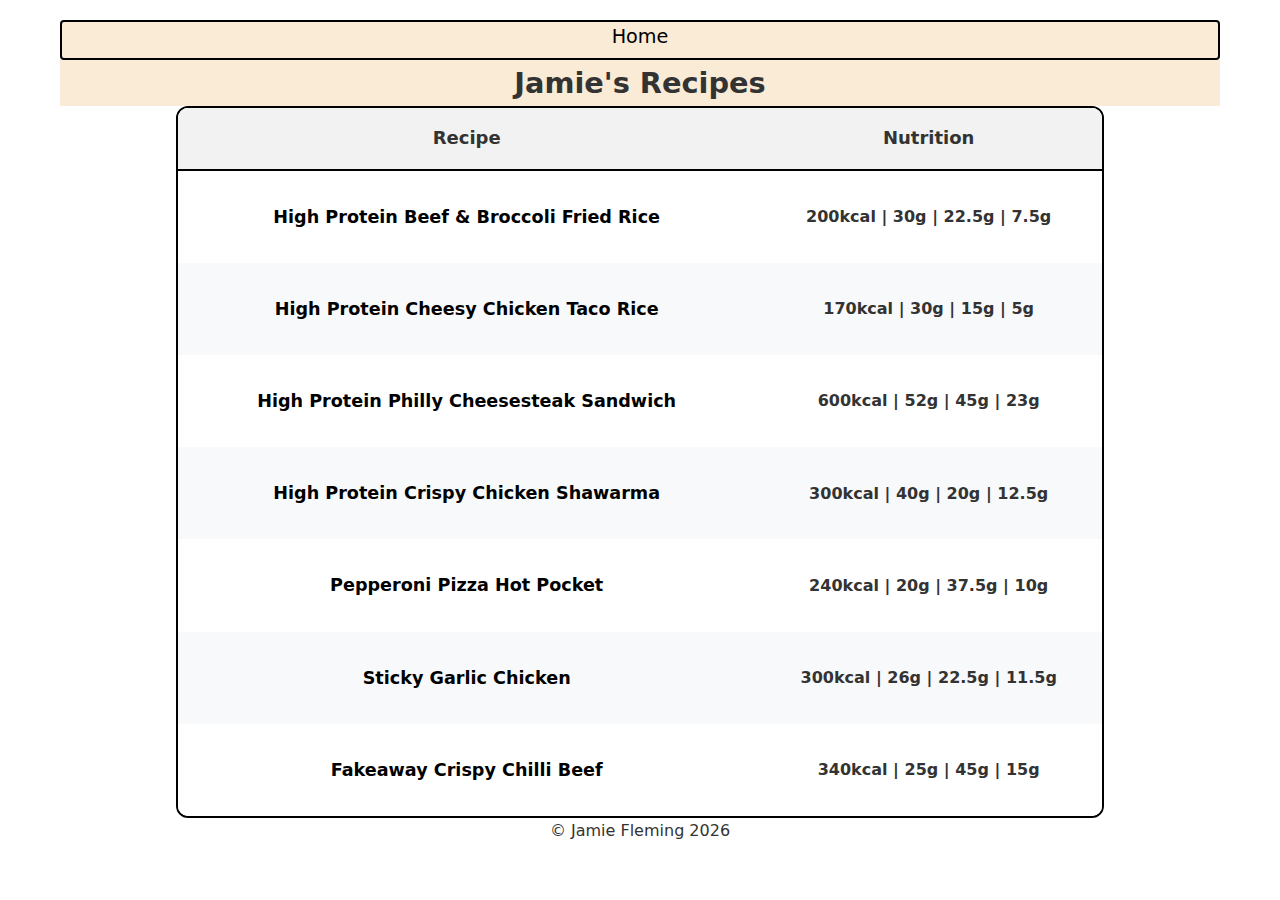
<file: index.html>
<!DOCTYPE html>
<html lang="en">
<head>
    <meta charset="UTF-8">
    <meta name="viewport" content="width=device-width, initial-scale=1.0">
    <link rel="stylesheet" href="./stylesheet/styles.css">
    <title>Jamie's Recipes</title>
</head>
<body>
    <nav>
        <a href="index.html" class="home">Home</a>
    </nav>

    <main>
        <header>
            <h1>Jamie's Recipes</h1>
        </header>

        <div class="table_wrapper">
            <table class="recipe_table"> <!-- Defines the table - Everything inside is part of one table -->
                <thead> <!-- Contains the header row which describes what each column means -->
                    <tr> <!-- Tabel row is a horizontal row -->
                        <th>Recipe</th> <!-- Header column -->
                        <th>Nutrition</th>
                    </tr>
                </thead>
                <tbody> <!-- Body section containing the data rows (recipe and macros)-->
                    <tr class="recipe_row">
                        <td class="recipe_col"><a href="./recipes/fried_rice.html" class="recipe_link">High Protein Beef & Broccoli Fried Rice</a></td> <!-- Data cell holds one piece of data that belongs to the row and column -->
                        <td class="macros">200kcal | 30g | 22.5g | 7.5g</td>
                    </tr>
                    <tr class="recipe_row">
                        <td class="recipe_col"><a href="./recipes/taco_rice.html" class="recipe_link">High Protein Cheesy Chicken Taco Rice</a></td>
                        <td class="macros">170kcal | 30g | 15g | 5g</td>
                    </tr>
                    <tr class="recipe_row">
                        <td class="recipe_col"><a href="./recipes/cheese_steak.html" class="recipe_link">High Protein Philly Cheesesteak Sandwich</a></td>
                        <td class="macros">600kcal | 52g | 45g | 23g</td>
                    </tr>
                    <tr class="recipe_row">
                        <td class="recipe_col"><a href="./recipes/chicken_shawarma.html" class="recipe_link">High Protein Crispy Chicken Shawarma</a></td>
                        <td class="macros">300kcal | 40g | 20g | 12.5g</td>
                    </tr>
                    <tr class="recipe_row">
                        <td class="recipe_col"><a href="./recipes/hotpocket.html" class="recipe_link">Pepperoni Pizza Hot Pocket</a></td>
                        <td class="macros">240kcal | 20g | 37.5g | 10g</td>
                    </tr>
                    <tr class="recipe_row">
                        <td class="recipe_col"><a href="./recipes/sticky_garlic_chicken.html" class="recipe_link">Sticky Garlic Chicken</a></td>
                        <td class="macros">300kcal | 26g | 22.5g | 11.5g</td>
                    </tr>
                    <tr class="recipe_row">
                        <td class="recipe_col"><a href="./recipes/chilli_beef.html" class="recipe_link">Fakeaway Crispy Chilli Beef</a></td>
                        <td class="macros">340kcal | 25g | 45g | 15g</td>
                    </tr>
                </tbody>
            </table>
        </div>
    </main>

    <footer>
        <p>&copy Jamie Fleming 2026</p>
    </footer>

</body>
</html>
</file>
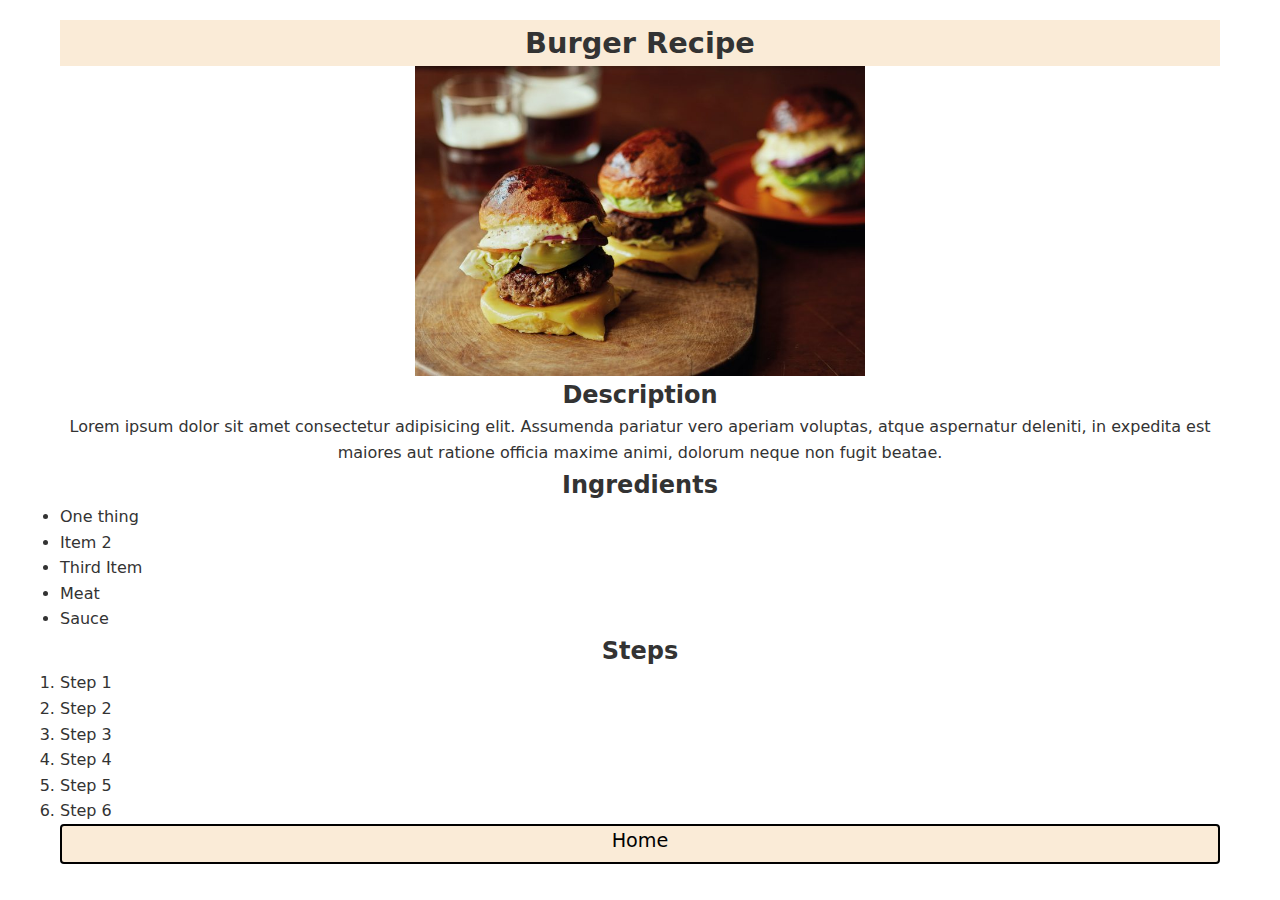
<file: recipes/burger.html>
<!DOCTYPE html>
<html lang="en">
<head>
    <meta charset="UTF-8">
    <meta name="viewport" content="width=device-width, initial-scale=1.0">
    <link rel="stylesheet" href="../stylesheet/styles.css">
    <title>Burger Recipe</title>
</head>
<body>
    <h1>Burger Recipe</h1>
    <img src="../images/burger.jpg" alt="Burger" height="310" width="450">

    <h2>Description</h2>
    <p>Lorem ipsum dolor sit amet consectetur adipisicing elit. Assumenda pariatur vero aperiam voluptas, atque aspernatur deleniti, in expedita est maiores aut ratione officia maxime animi, dolorum neque non fugit beatae.</p>

    <h2>Ingredients</h2>
    <ul>
        <li>One thing</li>
        <li>Item 2</li>
        <li>Third Item</li>
        <li>Meat</li>
        <li>Sauce</li>
    </ul>

    <h2>Steps </h2>
    <ol>
        <li>Step 1</li>
        <li>Step 2</li>
        <li>Step 3</li>
        <li>Step 4</li>
        <li>Step 5</li>
        <li>Step 6</li>
    </ol>

    <a href="../index.html" class="home">Home</a>
</body>
</html>
</file>
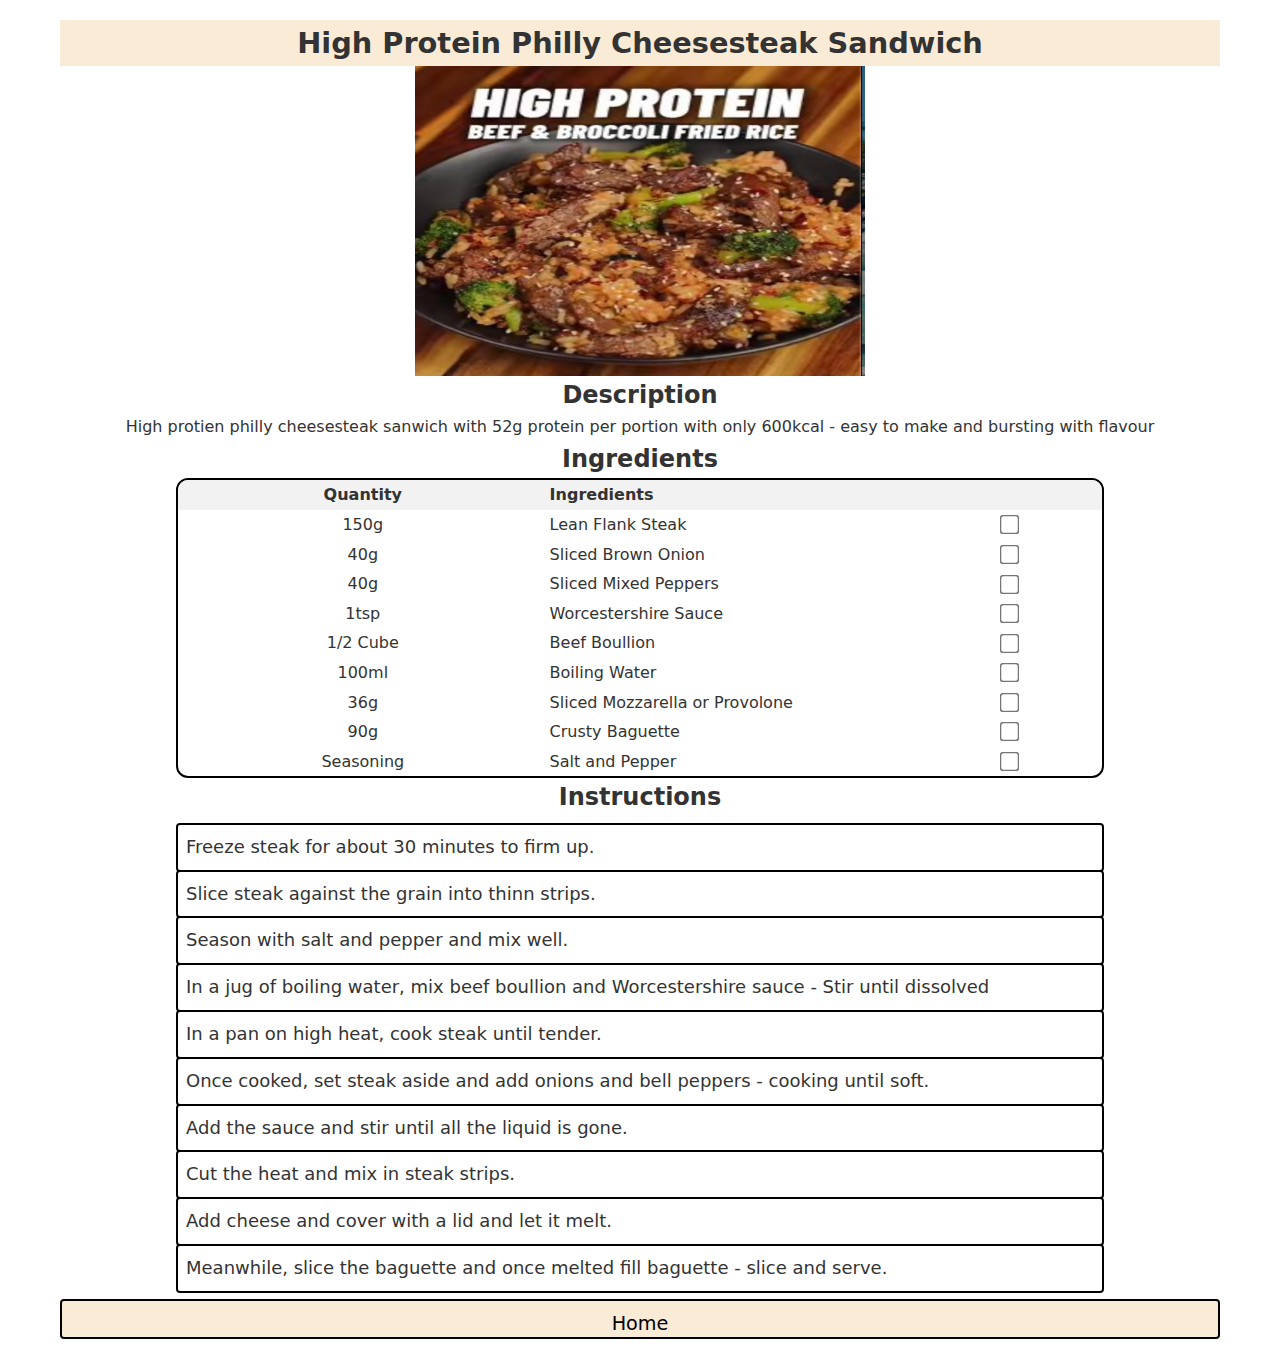
<file: recipes/cheese_steak.html>
<!DOCTYPE html>
<html lang="en">
<head>
    <meta charset="UTF-8">
    <meta name="viewport" content="width=device-width, initial-scale=1.0">
    <link rel="stylesheet" href="../stylesheet/styles.css">
    <title>Philly Cheesesteak Sandwich</title>
</head>
<body>
    <h1>High Protein Philly Cheesesteak Sandwich</h1>
    <img src="../images/beef_broccoli.png" alt="Beef & Broccoli Fried Rice" height="310" width="450">

    <h2>Description</h2>
    <p>High protien philly cheesesteak sanwich with 52g protein per portion with only 600kcal - easy to make and bursting with flavour<p>

    <div class="ingredients">
        <h2>Ingredients</h2>
        <div class="table_wrapper">
            <table class="ingredients_table">
                <thead>
                    <tr>
                        <th class="quantity">Quantity</th>
                        <th>Ingredients</th>
                        <th></th>
                    </tr>
                </thead>
                <tbody>
                    <tr>
                        <td class="quantity">150g</td>
                        <td>Lean Flank Steak</td>
                        <td><input type="checkbox"></td>
                    </tr>
                    <tr>
                        <td class="quantity">40g</td>
                        <td>Sliced Brown Onion</td>
                        <td><input type="checkbox"></td>
                    </tr>
                    <tr>
                        <td class="quantity">40g</td>
                        <td>Sliced Mixed Peppers</td>
                        <td><input type="checkbox"></td>
                    </tr>
                    <tr>
                        <td class="quantity">1tsp</td>
                        <td>Worcestershire Sauce</td>
                        <td><input type="checkbox"></td>
                    </tr>
                    <tr>
                        <td class="quantity">1/2 Cube</td>
                        <td>Beef Boullion</td>
                        <td><input type="checkbox"></td>
                    </tr>
                    <tr>
                        <td class="quantity">100ml</td>
                        <td>Boiling Water</td>
                        <td><input type="checkbox"></td>
                    </tr>
                    <tr>
                        <td class="quantity">36g</td>
                        <td>Sliced Mozzarella or Provolone</td>
                        <td><input type="checkbox"></td>
                    </tr>
                    <tr>
                        <td class="quantity">90g</td>
                        <td>Crusty Baguette</td>
                        <td><input type="checkbox"></td>
                    </tr>
                    <tr>
                        <td class="quantity">Seasoning</td>
                        <td>Salt and Pepper</td>
                        <td><input type="checkbox"></td>
                    </tr>
                </tbody>
            </table>
        </div>
    </div>
    

    <div class="instructions">
        <h2>Instructions</h2>
        <ol class="steps">
            <li>
                <input type="checkbox" id="step1">
                <label for="step1">Freeze steak for about 30 minutes to firm up.</label>
            </li>
            <li>
                <input type="checkbox" id="step2">
                <label for="step2">Slice steak against the grain into thinn strips.</label>
            </li>
            <li>
                <input type="checkbox" id="step3">
                <label for="step3">Season with salt and pepper and mix well.</label>
            </li>
            <li>
                <input type="checkbox" id="step4">
                <label for="step4">In a jug of boiling water, mix beef boullion and Worcestershire sauce - Stir until dissolved</label>
            </li>
            <li>
                <input type="checkbox" id="step5">
                <label for="step5">In a pan on high heat, cook steak until tender.</label>
            </li>
            <li>
                <input type="checkbox" id="step6">
                <label for="step6">Once cooked, set steak aside and add onions and bell peppers - cooking until soft.</label>
            </li>
            <li>
                <input type="checkbox" id="step7">
                <label for="step7">Add the sauce and stir until all the liquid is gone.</label>
            </li>
            <li>
                <input type="checkbox" id="step8">
                <label for="step8">Cut the heat and mix in steak strips.</label>
            </li>
            <li>
                <input type="checkbox" id="step9">
                <label for="step9">Add cheese and cover with a lid and let it melt.</label>
            </li>
            <li>
                <input type="checkbox" id="step10">
                <label for="step10">Meanwhile, slice the baguette and once melted fill baguette - slice and serve.</label>
            </li>
        </ol>
    </div>
    

    <a href="../index.html" class="home"><p>Home</p></a>
</body>
</html>
</file>
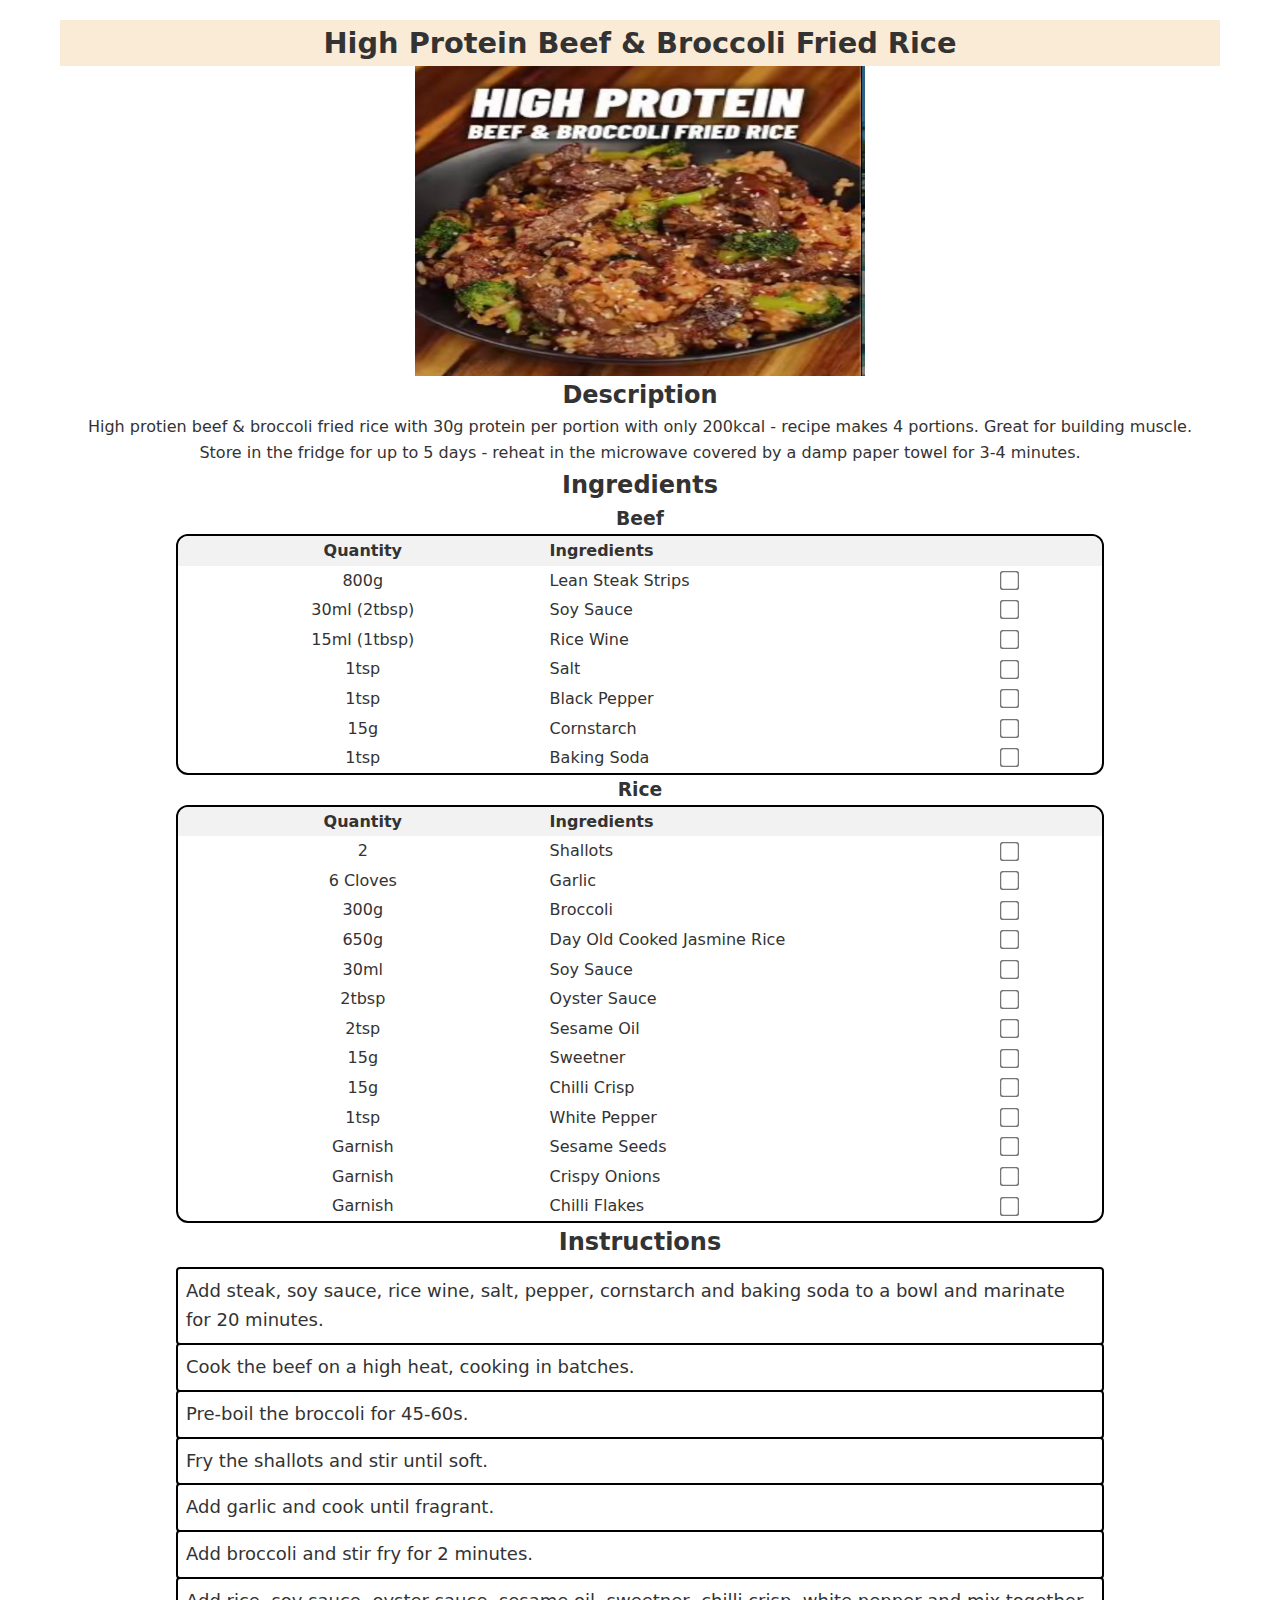
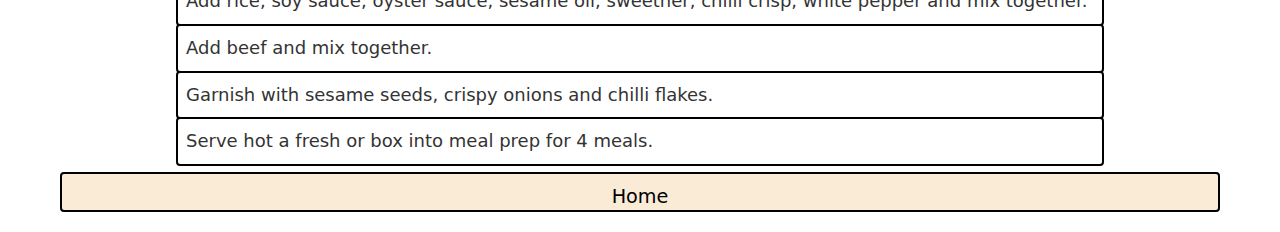
<file: recipes/fried_rice.html>
<!DOCTYPE html>
<html lang="en">
<head>
    <meta charset="UTF-8">
    <meta name="viewport" content="width=device-width, initial-scale=1.0">
    <link rel="stylesheet" href="../stylesheet/styles.css">
    <title>Beef & Broccoli Fried Rice</title>
</head>
<body>
    <h1>High Protein Beef & Broccoli Fried Rice</h1>
    <img src="../images/beef_broccoli.png" alt="Beef & Broccoli Fried Rice" height="310" width="450">

    <h2>Description</h2>
    <p>High protien beef & broccoli fried rice with 30g protein per portion with only 200kcal - recipe makes 4 portions. Great for building muscle.</p>
    <p>Store in the fridge for up to 5 days - reheat in the microwave covered by a damp paper towel for 3-4 minutes.</p>

    <div class="ingredients">
        <h2>Ingredients</h2>
        <h3>Beef</h3>
        <div class="table_wrapper">
            <table class="ingredients_table">
                <thead>
                    <tr>
                        <th class="quantity">Quantity</th>
                        <th>Ingredients</th>
                        <th></th>
                    </tr>
                </thead>
                <tbody>
                    <tr>
                        <td class="quantity">800g</td>
                        <td>Lean Steak Strips</td>
                        <td><input type="checkbox"></td>
                    </tr>
                    <tr>
                        <td class="quantity">30ml (2tbsp)</td>
                        <td>Soy Sauce</td>
                        <td><input type="checkbox"></td>
                    </tr>
                    <tr>
                        <td class="quantity">15ml (1tbsp)</td>
                        <td>Rice Wine</td>
                        <td><input type="checkbox"></td>
                    </tr>
                    <tr>
                        <td class="quantity">1tsp</td>
                        <td>Salt</td>
                        <td><input type="checkbox"></td>
                    </tr>
                    <tr>
                        <td class="quantity">1tsp</td>
                        <td>Black Pepper</td>
                        <td><input type="checkbox"></td>
                    </tr>
                    <tr>
                        <td class="quantity">15g</td>
                        <td>Cornstarch</td>
                        <td><input type="checkbox"></td>
                    </tr>
                    <tr>
                        <td class="quantity">1tsp</td>
                        <td>Baking Soda</td>
                        <td><input type="checkbox"></td>
                    </tr>
                </tbody>
            </table>
        </div>
        

        <h3>Rice</h3>
        <div class="table_wrapper">
            <table class="ingredients_table">
                <thead>
                    <tr>
                        <th class="quantity">Quantity</th>
                        <th>Ingredients</th>
                        <th></th>
                    </tr>
                </thead>
                <tbody>
                    <tr>
                        <td class="quantity">2</td>
                        <td>Shallots</td>
                        <td><input type="checkbox"></td>
                    </tr>
                    <tr>
                        <td class="quantity">6 Cloves</td>
                        <td>Garlic</td>
                        <td><input type="checkbox"></td>
                    </tr>
                    <tr>
                        <td class="quantity">300g</td>
                        <td>Broccoli</td>
                        <td><input type="checkbox"></td>
                    </tr>
                    <tr>
                        <td class="quantity">650g</td>
                        <td>Day Old Cooked Jasmine Rice</td>
                        <td><input type="checkbox"></td>
                    </tr>
                    <tr>
                        <td class="quantity">30ml</td>
                        <td>Soy Sauce</td>
                        <td><input type="checkbox"></td>
                    </tr>
                    <tr>
                        <td class="quantity">2tbsp</td>
                        <td>Oyster Sauce</td>
                        <td><input type="checkbox"></td>
                    </tr>
                    <tr>
                        <td class="quantity">2tsp</td>
                        <td>Sesame Oil</td>
                        <td><input type="checkbox"></td>
                    </tr>
                    <tr>
                        <td class="quantity">15g</td>
                        <td>Sweetner</td>
                        <td><input type="checkbox"></td>
                    </tr>
                    <tr>
                        <td class="quantity">15g</td>
                        <td>Chilli Crisp</td>
                        <td><input type="checkbox"></td>
                    </tr>
                    <tr>
                        <td class="quantity">1tsp</td>
                        <td>White Pepper</td>
                        <td><input type="checkbox"></td>
                    </tr>
                    <tr>
                        <td class="quantity">Garnish</td>
                        <td>Sesame Seeds</td>
                        <td><input type="checkbox"></td>
                    </tr>
                    <tr>
                        <td class="quantity">Garnish</td>
                        <td>Crispy Onions</td>
                        <td><input type="checkbox"></td>
                    </tr>
                    <tr>
                        <td class="quantity">Garnish</td>
                        <td>Chilli Flakes</td>
                        <td><input type="checkbox"></td>
                    </tr>
                </tbody>
            </table>
        </div>
    </div>
    

    <div class="instructions">
        <h2>Instructions</h2>
        <ol class="steps">
            <li>
                <input type="checkbox" id="step1">
                <label for="step1">Add steak, soy sauce, rice wine, salt, pepper, cornstarch and baking soda to a bowl and marinate for 20 minutes.</label>
            </li>
            <li>
                <input type="checkbox" id="step2">
                <label for="step2"> Cook the beef on a high heat, cooking in batches.</label>
            </li>
            <li>
                <input type="checkbox" id="step3">
                <label for="step3">Pre-boil the broccoli for 45-60s.</label>
            </li>
            <li>
                <input type="checkbox" id="step4">
                <label for="step4">Fry the shallots and stir until soft.</label>
            </li>
            <li>
                <input type="checkbox" id="step5">
                <label for="step5">Add garlic and cook until fragrant.</label>
            </li>
            <li>
                <input type="checkbox" id="step6">
                <label for="step6">Add broccoli and stir fry for 2 minutes.</label>
            </li>
            <li>
                <input type="checkbox" id="step7">
                <label for="step7">Add rice, soy sauce, oyster sauce, sesame oil, sweetner, chilli crisp, white pepper and mix together.</label>
            </li>
            <li>
                <input type="checkbox" id="step8">
                <label for="step8">Add beef and mix together.</label>
            </li>
            <li>
                <input type="checkbox" id="step9">
                <label for="step9">Garnish with sesame seeds, crispy onions and chilli flakes.</label>
            </li>
            <li>
                <input type="checkbox" id="step10">
                <label for="step10">Serve hot a fresh or box into meal prep for 4 meals.</label>
            </li>
        </ol>
    </div>
    

    <a href="../index.html" class="home"><p>Home</p></a>
</body>
</html>
</file>
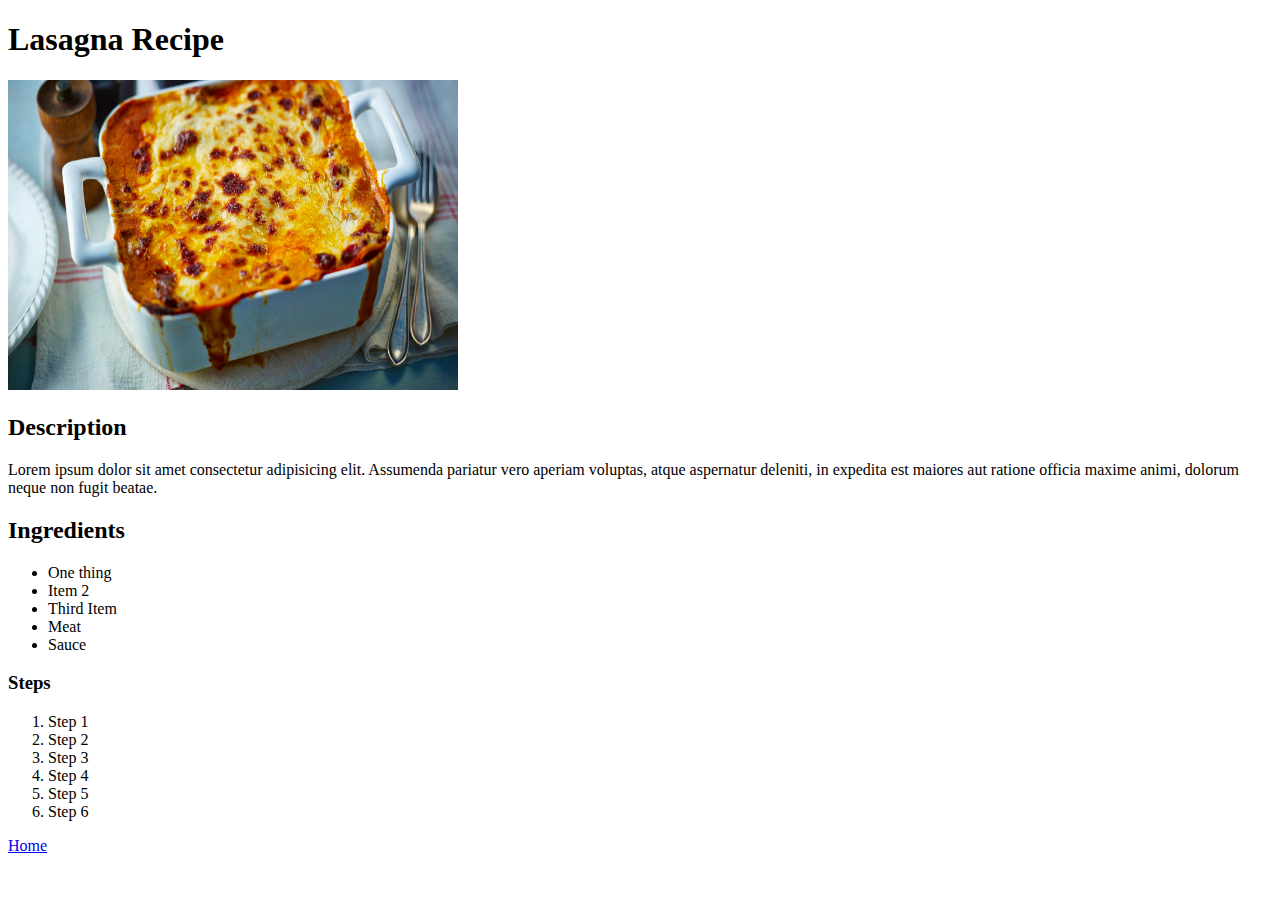
<file: recipes/lasagna.html>
<!DOCTYPE html>
<html lang="en">
<head>
    <meta charset="UTF-8">
    <meta name="viewport" content="width=device-width, initial-scale=1.0">
    <title>Lasagna Recipe</title>
</head>
<body>
    <h1>Lasagna Recipe</h1>
    <img src="../images/lasagna.jpg" alt="Lasagna" height="310" width="450">

    <h2>Description</h2>
    <p>Lorem ipsum dolor sit amet consectetur adipisicing elit. Assumenda pariatur vero aperiam voluptas, atque aspernatur deleniti, in expedita est maiores aut ratione officia maxime animi, dolorum neque non fugit beatae.</p>

    <h2>Ingredients</h2>
    <ul>
        <li>One thing</li>
        <li>Item 2</li>
        <li>Third Item</li>
        <li>Meat</li>
        <li>Sauce</li>
    </ul>

    <h3>Steps </h3>
    <ol>
        <li>Step 1</li>
        <li>Step 2</li>
        <li>Step 3</li>
        <li>Step 4</li>
        <li>Step 5</li>
        <li>Step 6</li>
    </ol>

    <a href="../index.html">Home</a>
</body>
</html>
</file>
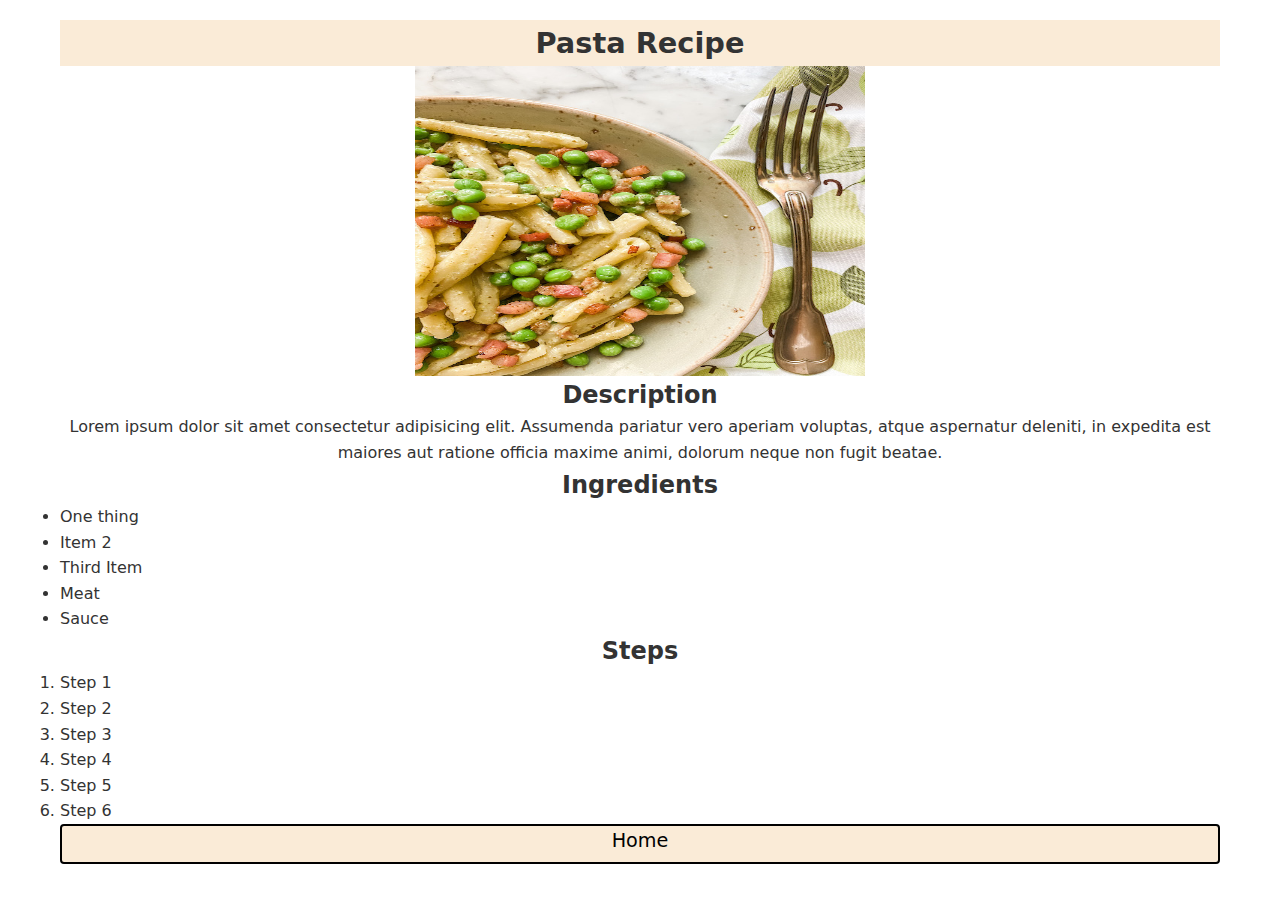
<file: recipes/pesto_pasta.html>
<!DOCTYPE html>
<html lang="en">
<head>
    <meta charset="UTF-8">
    <meta name="viewport" content="width=device-width, initial-scale=1.0">
    <link rel="stylesheet" href="../stylesheet/styles.css">
    <title id="title">Pesto Pasta Recipe</title>
</head>
<body>
    <h1>Pasta Recipe</h1>
    <img src="../images/pasta.jpg" alt="Pesto Pasta" height="310" width="450">

    <h2>Description</h2>
    <p>Lorem ipsum dolor sit amet consectetur adipisicing elit. Assumenda pariatur vero aperiam voluptas, atque aspernatur deleniti, in expedita est maiores aut ratione officia maxime animi, dolorum neque non fugit beatae.</p>

    <h2>Ingredients</h2>
    <ul>
        <li>One thing</li>
        <li>Item 2</li>
        <li>Third Item</li>
        <li>Meat</li>
        <li>Sauce</li>
    </ul>

    <h2>Steps </h2>
    <ol>
        <li>Step 1</li>
        <li>Step 2</li>
        <li>Step 3</li>
        <li>Step 4</li>
        <li>Step 5</li>
        <li>Step 6</li>
    </ol>

    <a href="../index.html" class="home">Home</a>
</body>
</html>
</file>
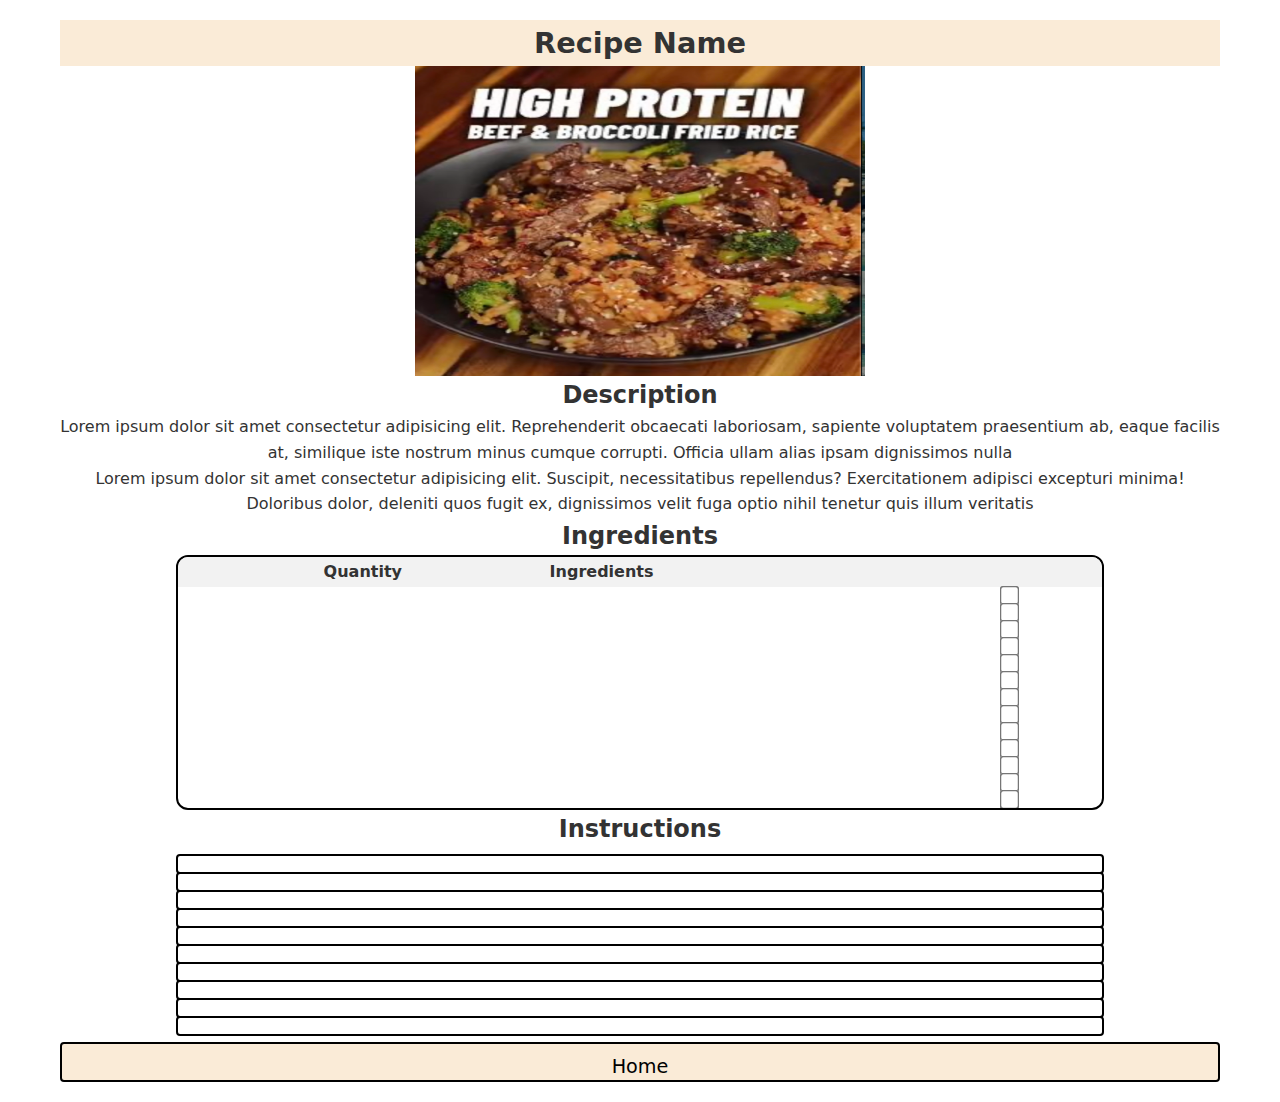
<file: recipes/recipe_template.html>
<!DOCTYPE html>
<html lang="en">
<head>
    <meta charset="UTF-8">
    <meta name="viewport" content="width=device-width, initial-scale=1.0">
    <link rel="stylesheet" href="../stylesheet/styles.css">
    <title>Recipe Template</title>
</head>
<body>
    <h1>Recipe Name</h1>
    <img src="../images/beef_broccoli.png" alt="Beef & Broccoli Fried Rice" height="310" width="450">

    <h2>Description</h2>
    <p>Lorem ipsum dolor sit amet consectetur adipisicing elit. Reprehenderit obcaecati laboriosam, sapiente voluptatem praesentium ab, eaque facilis at, similique iste nostrum minus cumque corrupti. Officia ullam alias ipsam dignissimos nulla<p>
    <p>Lorem ipsum dolor sit amet consectetur adipisicing elit. Suscipit, necessitatibus repellendus? Exercitationem adipisci excepturi minima! Doloribus dolor, deleniti quos fugit ex, dignissimos velit fuga optio nihil tenetur quis illum veritatis<p>

    <div class="ingredients">
        <h2>Ingredients</h2>
        <div class="table_wrapper">
            <table class="ingredients_table">
                <thead>
                    <tr>
                        <th class="quantity">Quantity</th>
                        <th>Ingredients</th>
                        <th></th>
                    </tr>
                </thead>
                <tbody>
                    <tr>
                        <td class="quantity"></td>
                        <td></td>
                        <td><input type="checkbox"></td>
                    </tr>
                    <tr>
                        <td class="quantity"></td>
                        <td></td>
                        <td><input type="checkbox"></td>
                    </tr>
                    <tr>
                        <td class="quantity"></td>
                        <td></td>
                        <td><input type="checkbox"></td>
                    </tr>
                    <tr>
                        <td class="quantity"></td>
                        <td></td>
                        <td><input type="checkbox"></td>
                    </tr>
                    <tr>
                        <td class="quantity"></td>
                        <td></td>
                        <td><input type="checkbox"></td>
                    </tr>
                    <tr>
                        <td class="quantity"></td>
                        <td></td>
                        <td><input type="checkbox"></td>
                    </tr>
                    <tr>
                        <td class="quantity"></td>
                        <td></td>
                        <td><input type="checkbox"></td>
                    </tr>
                    <tr>
                        <td class="quantity"></td>
                        <td></td>
                        <td><input type="checkbox"></td>
                    </tr>
                    <tr>
                        <td class="quantity"></td>
                        <td></td>
                        <td><input type="checkbox"></td>
                    </tr>
                    <tr>
                        <td class="quantity"></td>
                        <td></td>
                        <td><input type="checkbox"></td>
                    </tr>
                    <tr>
                        <td class="quantity"></td>
                        <td></td>
                        <td><input type="checkbox"></td>
                    </tr>
                    <tr>
                        <td class="quantity"></td>
                        <td></td>
                        <td><input type="checkbox"></td>
                    </tr>
                    <tr>
                        <td class="quantity"></td>
                        <td></td>
                        <td><input type="checkbox"></td>
                    </tr>
                </tbody>
            </table>
        </div>
    </div>
    

    <div class="instructions">
        <h2>Instructions</h2>
        <ol class="steps">
            <li>
                <input type="checkbox" id="step1">
                <label for="step1"></label>
            </li>
            <li>
                <input type="checkbox" id="step2">
                <label for="step2"></label>
            </li>
            <li>
                <input type="checkbox" id="step3">
                <label for="step3"></label>
            </li>
            <li>
                <input type="checkbox" id="step4">
                <label for="step4"></label>
            </li>
            <li>
                <input type="checkbox" id="step5">
                <label for="step5"></label>
            </li>
            <li>
                <input type="checkbox" id="step6">
                <label for="step6"></label>
            </li>
            <li>
                <input type="checkbox" id="step7">
                <label for="step7"></label>
            </li>
            <li>
                <input type="checkbox" id="step8">
                <label for="step8"></label>
            </li>
            <li>
                <input type="checkbox" id="step9">
                <label for="step9"></label>
            </li>
            <li>
                <input type="checkbox" id="step10">
                <label for="step10"></label>
            </li>
        </ol>
    </div>
    

    <a href="../index.html" class="home"><p>Home</p></a>
</body>
</html>
</file>
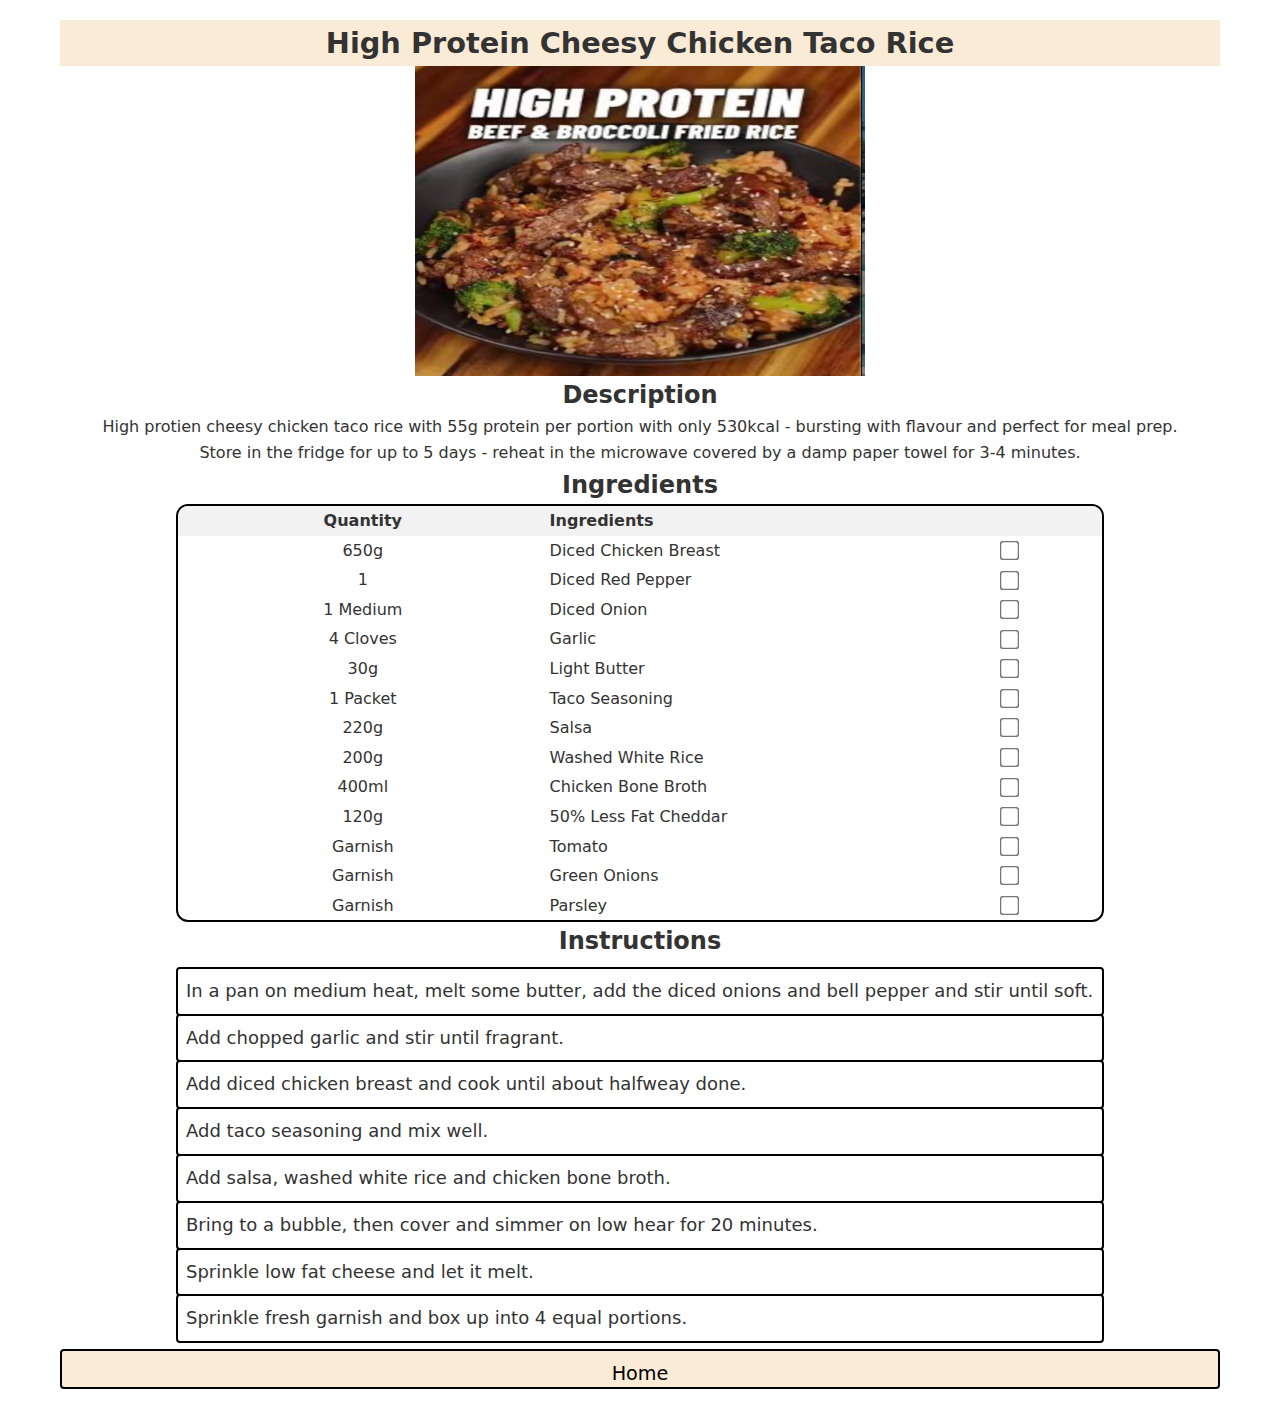
<file: recipes/taco_rice.html>
<!DOCTYPE html>
<html lang="en">
<head>
    <meta charset="UTF-8">
    <meta name="viewport" content="width=device-width, initial-scale=1.0">
    <link rel="stylesheet" href="../stylesheet/styles.css">
    <title>Cheesey Chicken Taco Rice</title>
</head>
<body>
    <h1>High Protein Cheesy Chicken Taco Rice</h1>
    <img src="../images/beef_broccoli.png" alt="Beef & Broccoli Fried Rice" height="310" width="450">

    <h2>Description</h2>
    <p>High protien cheesy chicken taco rice with 55g protein per portion with only 530kcal - bursting with flavour and perfect for meal prep.</p>
    <p>Store in the fridge for up to 5 days - reheat in the microwave covered by a damp paper towel for 3-4 minutes.</p>

    <div class="ingredients">
        <h2>Ingredients</h2>
        <div class="table_wrapper">
            <table class="ingredients_table">
                <thead>
                    <tr>
                        <th class="quantity">Quantity</th>
                        <th>Ingredients</th>
                        <th></th>
                    </tr>
                </thead>
                <tbody>
                    <tr>
                        <td class="quantity">650g</td>
                        <td>Diced Chicken Breast</td>
                        <td><input type="checkbox"></td>
                    </tr>
                    <tr>
                        <td class="quantity">1</td>
                        <td>Diced Red Pepper</td>
                        <td><input type="checkbox"></td>
                    </tr>
                    <tr>
                        <td class="quantity">1 Medium</td>
                        <td>Diced Onion</td>
                        <td><input type="checkbox"></td>
                    </tr>
                    <tr>
                        <td class="quantity">4 Cloves</td>
                        <td>Garlic</td>
                        <td><input type="checkbox"></td>
                    </tr>
                    <tr>
                        <td class="quantity">30g</td>
                        <td>Light Butter</td>
                        <td><input type="checkbox"></td>
                    </tr>
                    <tr>
                        <td class="quantity">1 Packet</td>
                        <td>Taco Seasoning</td>
                        <td><input type="checkbox"></td>
                    </tr>
                    <tr>
                        <td class="quantity">220g</td>
                        <td>Salsa</td>
                        <td><input type="checkbox"></td>
                    </tr>
                    <tr>
                        <td class="quantity">200g</td>
                        <td>Washed White Rice</td>
                        <td><input type="checkbox"></td>
                    </tr>
                    <tr>
                        <td class="quantity">400ml</td>
                        <td>Chicken Bone Broth</td>
                        <td><input type="checkbox"></td>
                    </tr>
                    <tr>
                        <td class="quantity">120g</td>
                        <td>50% Less Fat Cheddar</td>
                        <td><input type="checkbox"></td>
                    </tr>
                    <tr>
                        <td class="quantity">Garnish</td>
                        <td>Tomato</td>
                        <td><input type="checkbox"></td>
                    </tr>
                    <tr>
                        <td class="quantity">Garnish</td>
                        <td>Green Onions</td>
                        <td><input type="checkbox"></td>
                    </tr>
                    <tr>
                        <td class="quantity">Garnish</td>
                        <td>Parsley</td>
                        <td><input type="checkbox"></td>
                    </tr>
                </tbody>
            </table>
        </div>
    </div>
    

    <div class="instructions">
        <h2>Instructions</h2>
        <ol class="steps">
            <li>
                <input type="checkbox" id="step1">
                <label for="step1">In a pan on medium heat, melt some butter, add the diced onions and bell pepper and stir until soft.</label>
            </li>
            <li>
                <input type="checkbox" id="step2">
                <label for="step2">Add chopped garlic and stir until fragrant.</label>
            </li>
            <li>
                <input type="checkbox" id="step3">
                <label for="step3">Add diced chicken breast and cook until about halfweay done.</label>
            </li>
            <li>
                <input type="checkbox" id="step4">
                <label for="step4">Add taco seasoning and mix well.</label>
            </li>
            <li>
                <input type="checkbox" id="step5">
                <label for="step5">Add salsa, washed white rice and chicken bone broth.</label>
            </li>
            <li>
                <input type="checkbox" id="step6">
                <label for="step6">Bring to a bubble, then cover and simmer on low hear for 20 minutes.</label>
            </li>
            <li>
                <input type="checkbox" id="step7">
                <label for="step7">Sprinkle low fat cheese and let it melt.</label>
            </li>
            <li>
                <input type="checkbox" id="step8">
                <label for="step8">Sprinkle fresh garnish and box up into 4 equal portions.</label>
            </li>
        </ol>
    </div>
    

    <a href="../index.html" class="home"><p>Home</p></a>
</body>
</html>
</file>
<file: stylesheet/styles.css>
/* styles.css */

/* Variables */
:root {
    --primary-border: 2px solid black;
    --border-radius: 12px;
    --bg-hover: antiquewhite;
    --text-dark: #333;
    --font-size-large: 1.2rem;
    --primary-color: #d97706;
    --hover: #fef3c7;
    --success: #10b981;
}

/* Reset & Base */
* {
    font-family: "Roboto", system-ui, -apple-system, BlinkMacSystemFont, "Segoe UI", sans-serif;
    box-sizing: border-box;
    margin: 0;
    padding: 0;
}

html {
    scroll-behavior: smooth;
}

body {
    line-height: 1.6;
    color: var(--text-dark);
    max-width: 1200px;
    margin: 0 auto;
    padding: 20px;
}

/* Typeography */
h1 {
    display: block;
    text-align: center;
    width: 100%;
    background-color: var(--bg-hover);
}

img {
    display: block;
    margin: 0 auto;
}

h2 {
    text-align: center;
}

p {
    text-align: center;
}

h3 {
    text-align: center;
}

/* Tables */
.table_wrapper {
    border-radius: 12px;
    overflow: hidden;
    border: 2px solid black;
    width: 80%;
    margin: 0 auto;
}

.recipe_table {
    width: 100%;
    border-collapse: collapse;
    background: white;
}

.recipe_table tr:nth-child(even) {
    background: #f8f9fa;
} /* Zebra stripes */

.recipe_table tr:first-child th {
    border-top: none;
}

.recipe_table tr:last-child td {
    border-bottom: none;
}

.recipe_table th {
    font-weight: 600;
    font-size: large;
    padding: 16px 12px;
    border-bottom: 2px solid black;
}

.recipe_table td {
    text-align: center;
    padding: 16px 12px;
    vertical-align: middle;
}

.recipe_row {
    cursor: pointer;
}


.recipe_col {
    position: relative;
    padding: 0;
}

.recipe_link {
    display: block;
    padding: inherit;
    font-size: larger;
    font-weight: bold;
    text-decoration: none;
    color: black;
}

.macros {
    font-weight: bold;
    text-align: center;
}


.ingredients_table, .recipe_table {
    width: 100%;
    margin: 0;
    border-collapse: collapse;
}

.ingredients_table th, .ingredients_table td {
    padding: 2px;
    text-align: left;
    width: 40%;
}

.ingredients_table th, .recipe_table th {
    background-color: #f2f2f2;
}

.ingredients_table td {
    text-align: left;
}

.ingredients_table .quantity {
    text-align: center;
}

.steps{
    list-style: none;
    border-radius: 12px;
    text-align: left;
    /* list-style-position: inside; Moves numbers to inside */
    list-style: none;
    margin: 8px auto;
    padding-left: 0;
    width: 80%;
}

/* Interactive */

.recipe_table tr:hover {
    background-color: var(--hover) !important;
}

.recipe_row, .steps label, .home {
    transition: all 0.3s ease;
}

.ingredients_table input[type="checkbox"] {
    transform: scale(1.5); /* Makes boxes larger */
    margin-right: 8px;
    cursor: pointer; /* Changes cursor to pointer finger */
    margin: 0 auto; /* Centers in cell */
    display: block;
}

.steps li::marker {
    color: red;
}


.steps li:hover {
    background-color: greenyellow;
}

.steps input {
    display: none;
}

.steps label {
    display: block;
    font-size: large;
    border: 2px solid black;
    border-radius: 4px;
    margin: -2px 0; /* This removes the doubling up */
    padding: 8px;
}

.steps li input:checked + label {
    background: var(--success);
}

.home {
    display: block;
    width: 100%;
    height: 40px;
    border: 2px solid black;
    text-align: center;
    border-radius: 4px;
    font-size: larger;
    margin: 0 auto;
    text-decoration: none;
    color: black;
    background-color: antiquewhite;
}

.home p {
    text-align: center;
    vertical-align: middle;
    margin: 8px auto;
}

.home:hover {
    background-color: var(--hover);
}

/* Responsive */
/* Mobile */
@media (max-width: 769px) {
    .table_wrapper {
        width: 98%;
    }
}

h1 {
    font-size: 1.8rem;
}

.recipe_link {
    font-size: 1.1rem;
}
</file>
